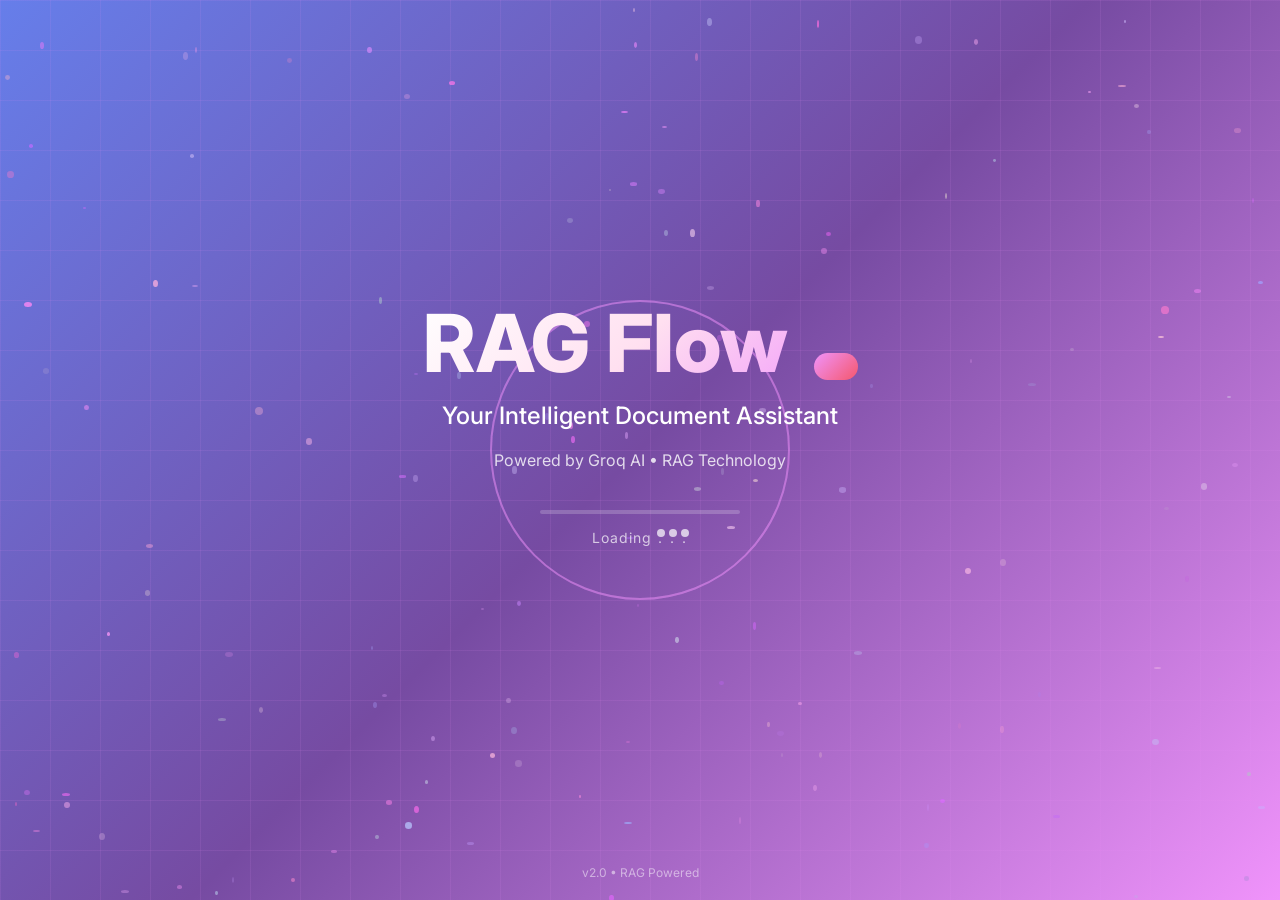
<file: frontend/splash.html>
<!DOCTYPE html>
<html lang="en">
<head>
    <meta charset="UTF-8">
    <meta name="viewport" content="width=device-width, initial-scale=1.0">
    <title>RAG Flow - Your Intelligent Document Assistant</title>
    <link href="https://fonts.googleapis.com/css2?family=Inter:wght@300;400;500;600;700;800&display=swap" rel="stylesheet">
    <link rel="stylesheet" href="https://cdnjs.cloudflare.com/ajax/libs/font-awesome/6.0.0/css/all.min.css">
    <style>
        * { margin: 0; padding: 0; box-sizing: border-box; }
        body {
            font-family: 'Inter', sans-serif;
            background: linear-gradient(135deg, #667eea 0%, #764ba2 50%, #f093fb 100%);
            min-height: 100vh;
            overflow: hidden;
            position: relative;
        }
        .particle-bg { position: fixed; top: 0; left: 0; width: 100%; height: 100%; z-index: 0; overflow: hidden; }
        .particle { position: absolute; background: rgba(255,255,255,0.3); border-radius: 50%; pointer-events: none; animation: float-particle 15s infinite linear; }
        @keyframes float-particle {
            from { transform: translateY(100vh) translateX(-10vw); opacity: 0; }
            to   { transform: translateY(-100vh) translateX(10vw); opacity: 0.8; }
        }
        .grid-overlay {
            position: fixed; top: 0; left: 0; width: 100%; height: 100%;
            background-image: linear-gradient(rgba(240,147,251,0.1) 1px, transparent 1px), linear-gradient(90deg, rgba(240,147,251,0.1) 1px, transparent 1px);
            background-size: 50px 50px; pointer-events: none; z-index: 1;
        }
        .splash-screen {
            position: relative; z-index: 2; min-height: 100vh;
            display: flex; align-items: center; justify-content: center;
            animation: fadeIn 1s ease;
        }
        @keyframes fadeIn { from { opacity: 0; } to { opacity: 1; } }
        .splash-content { text-align: center; animation: scaleIn 0.8s cubic-bezier(0.68,-0.55,0.265,1.55); }
        @keyframes scaleIn {
            from { opacity: 0; transform: scale(0.8); }
            to   { opacity: 1; transform: scale(1); }
        }
        .logo-main {
            font-size: 80px; font-weight: 800;
            background: linear-gradient(135deg, #fff 0%, #ffe0f0 50%, #f093fb 100%);
            -webkit-background-clip: text; -webkit-text-fill-color: transparent; background-clip: text;
            margin-bottom: 10px;
        }
        .logo-badge {
            display: inline-block; background: linear-gradient(135deg, #f093fb, #f5576c);
            padding: 5px 15px; border-radius: 30px; font-size: 14px; font-weight: 600;
            color: white; margin-left: 10px; animation: pulse 2s ease-in-out infinite;
        }
        @keyframes pulse { 0%,100% { transform: scale(1); } 50% { transform: scale(1.05); } }
        .tagline    { font-size: 24px; color: white; margin-bottom: 20px; font-weight: 500; }
        .subtagline { font-size: 16px; color: rgba(255,255,255,0.8); margin-bottom: 40px; }
        .loading-container { margin: 40px auto; width: 200px; }
        .loading-bar { width: 100%; height: 4px; background: rgba(255,255,255,0.2); border-radius: 4px; overflow: hidden; position: relative; }
        .loading-progress {
            position: absolute; top: 0; left: -100%; width: 100%; height: 100%;
            background: linear-gradient(90deg, #f093fb, #f5576c);
            animation: loading 2s ease infinite;
        }
        @keyframes loading { 0% { left: -100%; } 50% { left: 0; } 100% { left: 100%; } }
        .loading-text { text-align: center; margin-top: 15px; color: rgba(255,255,255,0.7); font-size: 14px; letter-spacing: 1px; }
        .loading-dots { display: inline-flex; gap: 4px; }
        .loading-dots span { width: 8px; height: 8px; border-radius: 50%; background: rgba(255,255,255,0.7); animation: bounce 1.4s infinite; }
        .loading-dots span:nth-child(2) { animation-delay: 0.2s; }
        .loading-dots span:nth-child(3) { animation-delay: 0.4s; }
        @keyframes bounce { 0%,60%,100% { transform: translateY(0); } 30% { transform: translateY(-10px); } }
        .version { position: absolute; bottom: 20px; left: 0; right: 0; text-align: center; color: rgba(255,255,255,0.5); font-size: 12px; z-index: 2; }
        .circle-ring {
            position: absolute; top: 50%; left: 50%; transform: translate(-50%,-50%);
            width: 300px; height: 300px; border-radius: 50%;
            border: 2px solid rgba(240,147,251,0.3);
            animation: expand 2s ease-out infinite; z-index: 1;
        }
        .circle-ring-delay { animation: expand 2s ease-out infinite 1s; }
        @keyframes expand {
            0%   { width: 200px; height: 200px; opacity: 0.5; }
            100% { width: 400px; height: 400px; opacity: 0; }
        }
        .status-msg { color: rgba(255,255,255,0.6); font-size: 13px; margin-top: 10px; min-height: 20px; }
    </style>
</head>
<body>
    <div class="particle-bg" id="particleBg"></div>
    <div class="grid-overlay"></div>
    <div class="circle-ring"></div>
    <div class="circle-ring circle-ring-delay"></div>

    <div class="splash-screen">
        <div class="splash-content">
            <div class="logo-container">
                <div class="logo-main">RAG Flow <span class="logo-badge">AI</span></div>
            </div>
            <div class="tagline">Your Intelligent Document Assistant</div>
            <div class="subtagline">Powered by Groq AI • RAG Technology</div>
            <div class="loading-container">
                <div class="loading-bar"><div class="loading-progress"></div></div>
                <div class="loading-text">
                    Loading
                    <div class="loading-dots"><span>.</span><span>.</span><span>.</span></div>
                </div>
            </div>
            <div class="status-msg" id="statusMsg"></div>
        </div>
    </div>
    <div class="version">v2.0 • RAG Powered</div>

    <script>
        function createParticles() {
            const container = document.getElementById('particleBg');
            for (let i = 0; i < 150; i++) {
                const p = document.createElement('div');
                p.className = 'particle';
                p.style.cssText = `left:${Math.random()*100}%;top:${Math.random()*100}%;animation-delay:${Math.random()*20}s;animation-duration:${15+Math.random()*20}s;width:${2+Math.random()*6}px;height:${2+Math.random()*6}px;background:rgba(${155+Math.random()*100},${100+Math.random()*100},${200+Math.random()*55},${0.3+Math.random()*0.5})`;
                container.appendChild(p);
            }
        }
        createParticles();

        async function checkAuthAndRedirect() {
            // Minimum splash display time
            await new Promise(r => setTimeout(r, 2500));

            const statusMsg = document.getElementById('statusMsg');

            try {
                // Use a timeout so Render cold starts don't hang forever
                const controller = new AbortController();
                const timeoutId = setTimeout(() => controller.abort(), 8000); // 8s timeout

                const response = await fetch('/api/auth/me', {
                    credentials: 'include',
                    signal: controller.signal
                });
                clearTimeout(timeoutId);

                if (response.ok) {
                    const data = await response.json();
                    if (data.user) {
                        window.location.href = '/dashboard';
                    } else {
                        window.location.href = '/home';
                    }
                } else {
                    // 401 = not logged in, go to home (not login — let user choose)
                    window.location.href = '/home';
                }
            } catch (error) {
                if (error.name === 'AbortError') {
                    // Server took too long (cold start) — go to home, don't redirect to login
                    statusMsg.textContent = 'Server warming up...';
                    await new Promise(r => setTimeout(r, 2000));
                    window.location.href = '/home';
                } else {
                    // Network error — go to home, not login
                    // NEVER redirect to /login on network error — causes reload loops
                    window.location.href = '/home';
                }
            }
        }

        checkAuthAndRedirect();
    </script>
</body>
</html>
</file>
